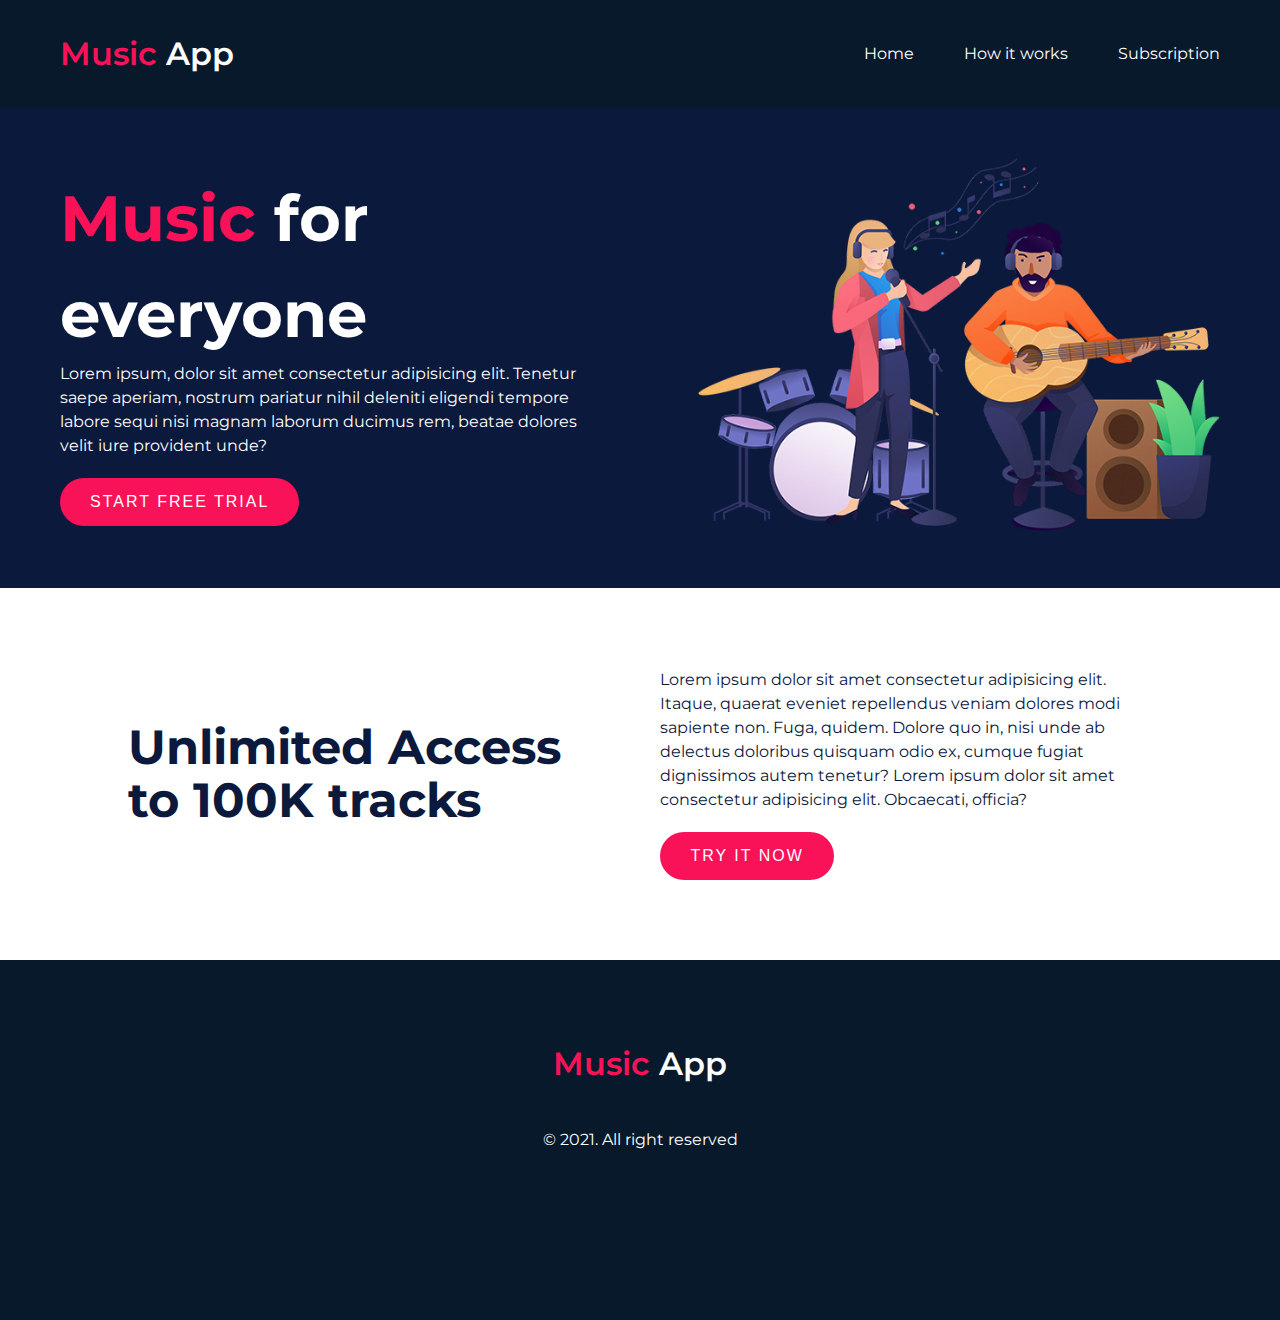
<file: musicapp/index.html>
<!DOCTYPE html>
<html lang="en">
<head>
    <meta charset="UTF-8">
    <meta http-equiv="X-UA-Compatible" content="IE=edge">
    <meta name="viewport" content="width=device-width, initial-scale=1.0">
    <link rel="stylesheet" href="css/style.css">
    <link rel="preconnect" href="https://fonts.gstatic.com">
    <link href="https://fonts.googleapis.com/css2?family=Montserrat:wght@100;200;300;400;500;600;700&display=swap" rel="stylesheet"> 
    <link rel="stylesheet" href="https://use.fontawesome.com/releases/v5.15.2/css/all.css" integrity="sha384-vSIIfh2YWi9wW0r9iZe7RJPrKwp6bG+s9QZMoITbCckVJqGCCRhc+ccxNcdpHuYu" crossorigin="anonymous">
    <title>Music app</title>
</head>
<body>

    <!--nav_bar-->

    <nav>
        <a href="index.html" class="logo"><span>
            Music</span> App</a>

            <ul>
                <li><a href="index.html">Home</a></li>
                <li><a href="how it works.html">How it works</a></li>
                <li><a href="subscription.html">Subscription</a></li>
            </ul>
    </nav>

    <!--header-->

    <header>
        <div>
            <h1><span>Music</span> for everyone</h1>
            <p>Lorem ipsum, dolor sit amet consectetur adipisicing elit. Tenetur saepe aperiam, nostrum pariatur nihil deleniti eligendi tempore labore sequi nisi magnam laborum ducimus rem, beatae dolores velit iure provident unde?</p>
            <button>Start free trial</button>
        </div>
        <div>
            <img src="img/header.png" alt="">
        </div>
    </header>

    <!--section unlimited-->
    
    <section class="unlimited cont">
        <article>
            <h2>Unlimited Access to 100K tracks</h2>
        </article>
        <article>
            <p>Lorem ipsum dolor sit amet consectetur adipisicing elit. Itaque, quaerat eveniet repellendus veniam dolores modi sapiente non. Fuga, quidem. Dolore quo in, nisi unde ab delectus doloribus quisquam odio ex, cumque fugiat dignissimos autem tenetur? Lorem ipsum dolor sit amet consectetur adipisicing elit. Obcaecati, officia?</p>
            <button>Try it now</button>
        </article>
    </section>

    <!--footer-->
    
    <footer>
        <a href="index.html" class="logo"><span>
            Music</span> App</a>
            <p>&copy; 2021. All right reserved</p>
            <div class="icons">
                <a href=""><i class="fab fa-facebook-square"></i></a>
                <a href=""><i class="fab fa-instagram"></i></a>
                <a href=""><i class="fab fa-soundcloud"></i></a>
                <a href=""><i class="fab fa-youtube"></i></a>
            </div>
    </footer>

</body>
</html>
</file>
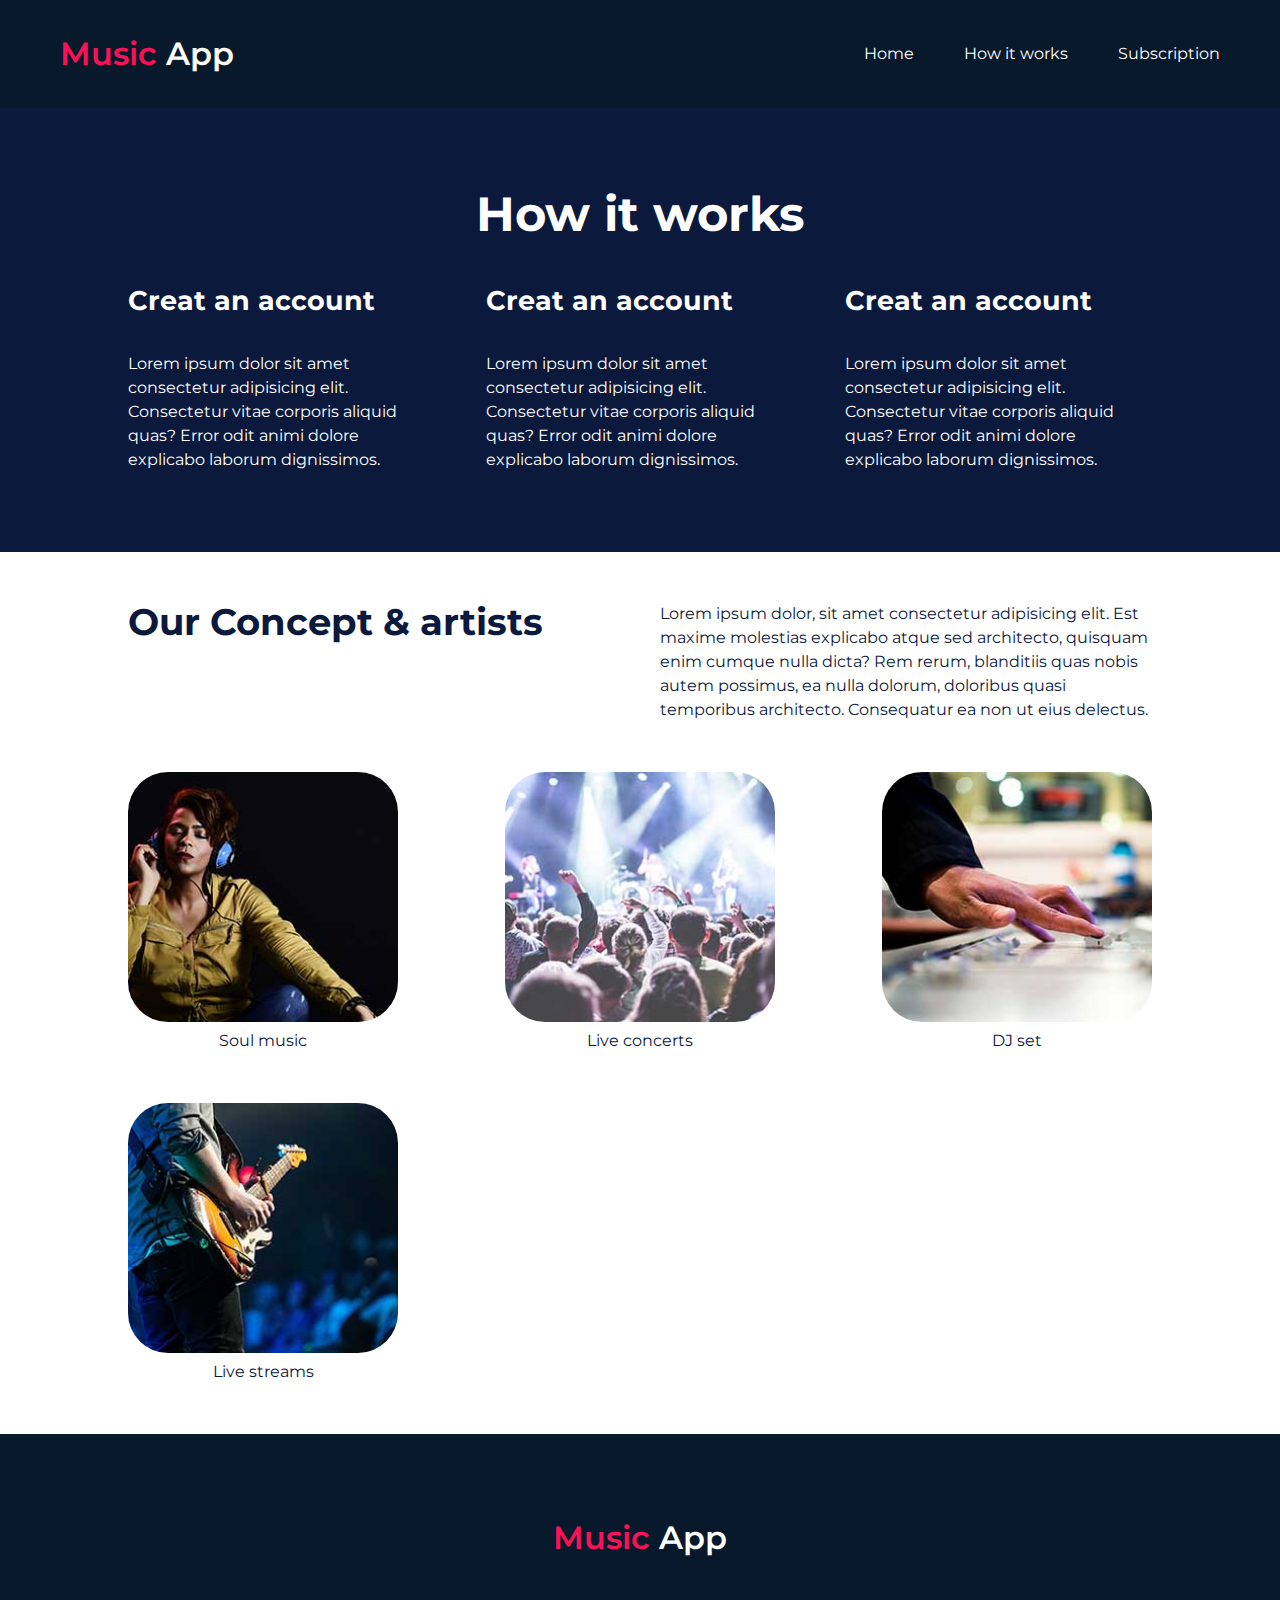
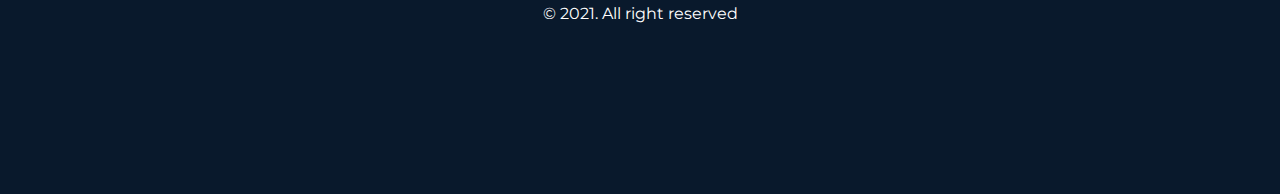
<file: musicapp/how it works.html>
<!DOCTYPE html>
<html lang="en">
<head>
    <meta charset="UTF-8">
    <meta http-equiv="X-UA-Compatible" content="IE=edge">
    <meta name="viewport" content="width=device-width, initial-scale=1.0">
    <link rel="stylesheet" href="css/how.css">
    <link rel="preconnect" href="https://fonts.gstatic.com">
    <link href="https://fonts.googleapis.com/css2?family=Montserrat:wght@100;200;300;400;500;600;700&display=swap" rel="stylesheet"> 
    <link rel="stylesheet" href="https://use.fontawesome.com/releases/v5.15.2/css/all.css" integrity="sha384-vSIIfh2YWi9wW0r9iZe7RJPrKwp6bG+s9QZMoITbCckVJqGCCRhc+ccxNcdpHuYu" crossorigin="anonymous">
    <title>Music app</title>
</head>
<body>

    <!--nav_bar-->

    <nav>
        <a href="index.html" class="logo"><span>
            Music</span> App</a>

            <ul>
                <li><a href="index.html">Home</a></li>
                <li><a href="how it works.html">How it works</a></li>
                <li><a href="subscription.html">Subscription</a></li>
            </ul>
    </nav>

    <!--how header-->

    <section class="how">
        <h2 class="cont">How it works</h2>
        <article class="conteiner cont">
            <div>
                <i class="fas fa-user-circle"></i>
                <h3>Creat an account</h3>
                <p>Lorem ipsum dolor sit amet consectetur adipisicing elit. Consectetur vitae corporis aliquid quas? Error odit animi dolore explicabo laborum dignissimos.</p>
            </div>
            <div>
                <i class="fas fa-drum"></i>
                <h3>Creat an account</h3>
                <p>Lorem ipsum dolor sit amet consectetur adipisicing elit. Consectetur vitae corporis aliquid quas? Error odit animi dolore explicabo laborum dignissimos.</p>
            </div>
            <div>
                <i class="fas fa-cloud-download-alt"></i>
                <h3>Creat an account</h3>
                <p>Lorem ipsum dolor sit amet consectetur adipisicing elit. Consectetur vitae corporis aliquid quas? Error odit animi dolore explicabo laborum dignissimos.</p>
            </div>
            
        </article>
    </section>

    <!--section Our concept-->

    <section class="concept">
        <article class="text cont">
            <div>
                <h2>Our Concept & artists</h2>
            </div>
            <div>
                <p>Lorem ipsum dolor, sit amet consectetur adipisicing elit. Est maxime molestias explicabo atque sed architecto, quisquam enim cumque nulla dicta? Rem rerum, blanditiis quas nobis autem possimus, ea nulla dolorum, doloribus quasi temporibus architecto. Consequatur ea non ut eius delectus.</p>
            </div>
        </article>
        <article class="img cont">
            <div>
                <img src="img/artists1.jpg" alt="">
                <p>Soul music</p>
            </div>
            <div>
                <img src="img/artists2.jpg" alt="">
                <p>Live concerts</p>
            </div>
            <div>
                <img src="img/artists3.jpg" alt="">
                <p>DJ set</p>
            </div>
            <div>
                <img src="img/artists4.jpg" alt="">
                <p>Live streams</p>
            </div>
        </article>
    </section>

    <!--footer-->
    
    <footer>
        <a href="index.html" class="logo"><span>
            Music</span> App</a>
            <p>&copy; 2021. All right reserved</p>
            <div class="icons">
                <a href=""><i class="fab fa-facebook-square"></i></a>
                <a href=""><i class="fab fa-instagram"></i></a>
                <a href=""><i class="fab fa-soundcloud"></i></a>
                <a href=""><i class="fab fa-youtube"></i></a>
            </div>
    </footer>

</body>
</html>
</file>
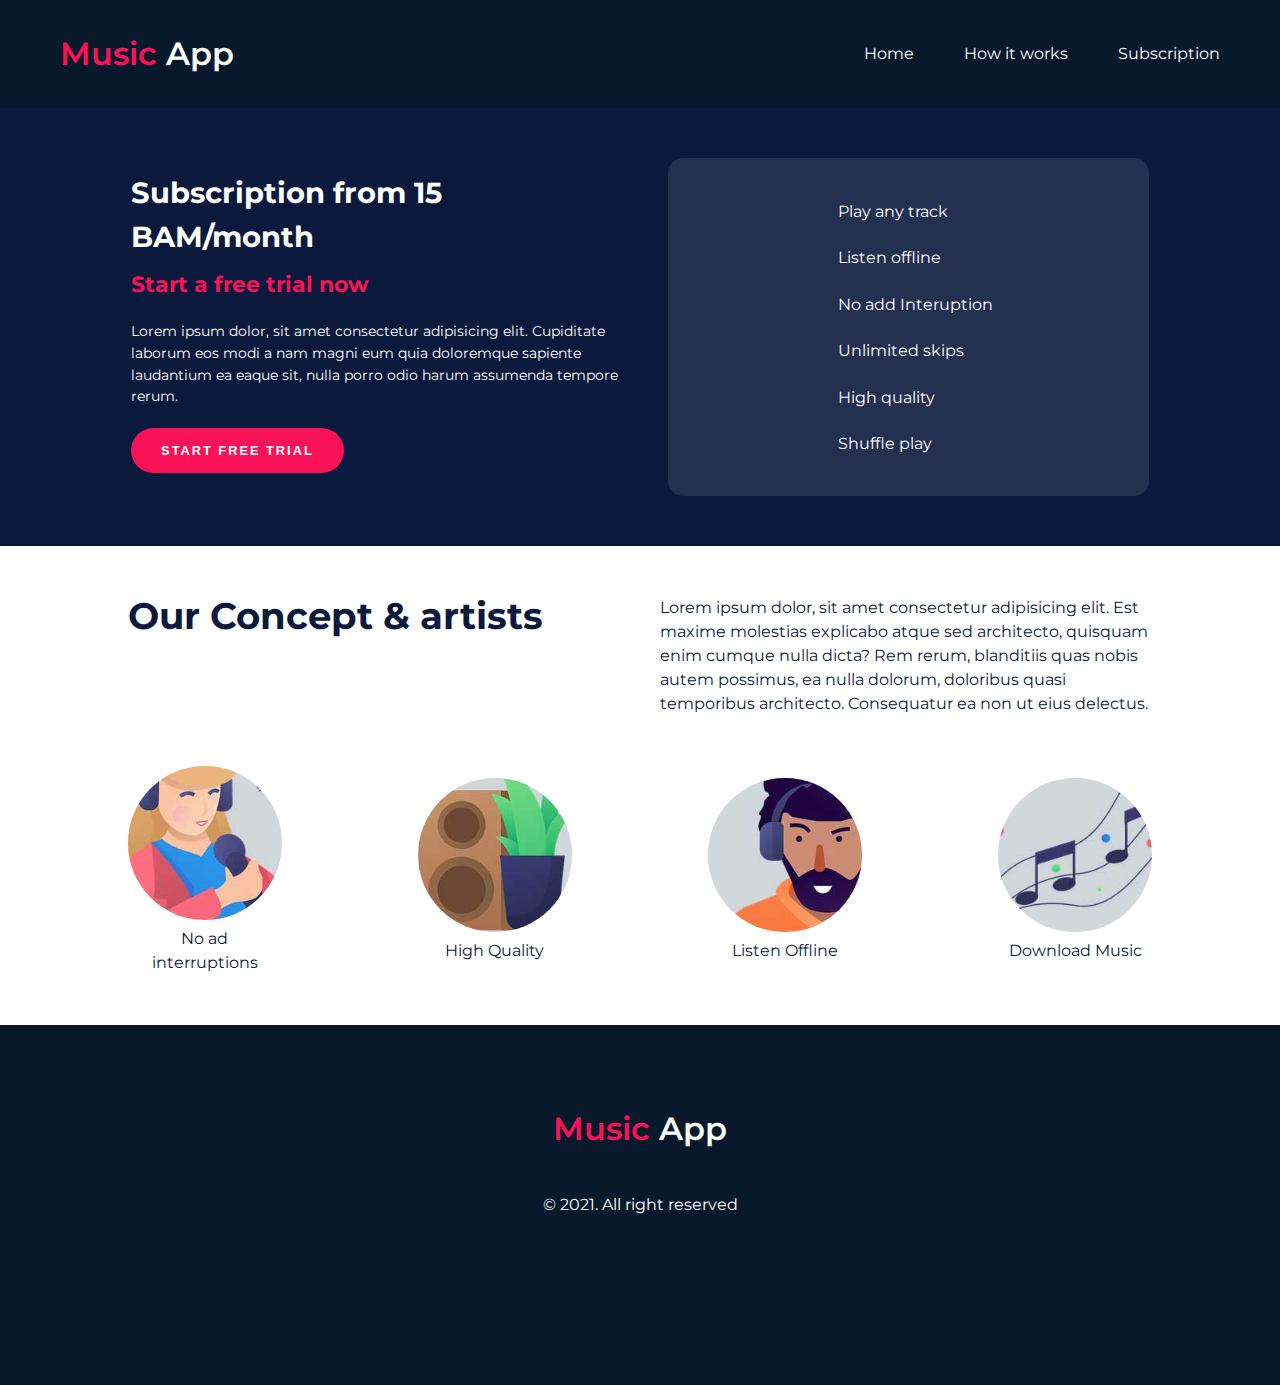
<file: musicapp/subscription.html>
<!DOCTYPE html>
<html lang="en">
<head>
    <meta charset="UTF-8">
    <meta http-equiv="X-UA-Compatible" content="IE=edge">
    <meta name="viewport" content="width=device-width, initial-scale=1.0">
    <link rel="stylesheet" href="css/subscription.css">
    <link rel="preconnect" href="https://fonts.gstatic.com">
    <link href="https://fonts.googleapis.com/css2?family=Montserrat:wght@100;200;300;400;500;600;700&display=swap" rel="stylesheet"> 
    <link rel="stylesheet" href="https://use.fontawesome.com/releases/v5.15.2/css/all.css" integrity="sha384-vSIIfh2YWi9wW0r9iZe7RJPrKwp6bG+s9QZMoITbCckVJqGCCRhc+ccxNcdpHuYu" crossorigin="anonymous">
    <title>Music app</title>
</head>
<body>

    <!--nav_bar-->

    <nav>
        <a href="index.html" class="logo"><span>
            Music</span> App</a>

            <ul>
                <li><a href="index.html">Home</a></li>
                <li><a href="how it works.html">How it works</a></li>
                <li><a href="subscription.html">Subscription</a></li>
            </ul>
    </nav>

    <!--section price-->

    <section class="price">
        <div class="cont">
        <article>
            <h3>Subscription from 15 BAM/month</h3>
            <h5>Start a free trial now</h5>
            <p>Lorem ipsum dolor, sit amet consectetur adipisicing elit. Cupiditate laborum eos modi a nam magni eum quia doloremque sapiente laudantium ea eaque sit, nulla porro odio harum assumenda tempore rerum.</p>
            <button>Start free trial</button>
        </article>
        <article>
            <ul>
                <li><i class="fas fa-check-circle"></i>Play any track</li>
                <li><i class="fas fa-check-circle"></i>Listen offline</li>
                <li><i class="fas fa-check-circle"></i>No add Interuption</li>
                <li><i class="fas fa-check-circle"></i>Unlimited skips</li>
                <li><i class="fas fa-check-circle"></i>High quality</li>
                <li><i class="fas fa-check-circle"></i>Shuffle play</li>
            </ul>
        </article>
    </div>
    </section>

    <!--section Our concept-->

    <section class="concept">
        <article class="text cont">
            <div>
                <h2>Our Concept & artists</h2>
            </div>
            <div>
                <p>Lorem ipsum dolor, sit amet consectetur adipisicing elit. Est maxime molestias explicabo atque sed architecto, quisquam enim cumque nulla dicta? Rem rerum, blanditiis quas nobis autem possimus, ea nulla dolorum, doloribus quasi temporibus architecto. Consequatur ea non ut eius delectus.</p>
            </div>
        </article>
        <article class="img cont">
            <div>
                <img src="img/subscription1.jpg" alt="">
                <p>No ad interruptions</p>
            </div>
            <div>
                <img src="img/subscription2.jpg" alt="">
                <p>High Quality</p>
            </div>
            <div>
                <img src="img/subscription3.jpg" alt="">
                <p>Listen Offline</p>
            </div>
            <div>
                <img src="img/subscription4.jpg" alt="">
                <p>Download Music</p>
            </div>
        </article>
    </section>

    <!--footer-->
    
    <footer>
        <a href="index.html" class="logo"><span>
            Music</span> App</a>
            <p>&copy; 2021. All right reserved</p>
            <div class="icons">
                <a href=""><i class="fab fa-facebook-square"></i></a>
                <a href=""><i class="fab fa-instagram"></i></a>
                <a href=""><i class="fab fa-soundcloud"></i></a>
                <a href=""><i class="fab fa-youtube"></i></a>
            </div>
    </footer>

</body>
</html>
</file>
<file: musicapp/css/style.css>
/*************************
mixins
*************************/
/**************************
Basic
**************************/
* {
  margin: 0;
  padding: 0;
  -webkit-box-sizing: border-box;
          box-sizing: border-box;
}

body {
  font-family: "Montserrat", sans-serif;
  font-size: 16px;
  color: #0b193c;
  line-height: 1.5;
}

ul {
  list-style: none;
}

a {
  text-decoration: none;
  color: white;
}

a:hover {
  color: #f91257;
  -webkit-transition: 0.3s ease;
  transition: 0.3s ease;
}

h2 {
  font-size: 3rem;
  line-height: 1.1;
}

.logo {
  font-size: 2rem;
  font-weight: 600;
}

.logo span {
  color: #f91257;
}

.cont {
  width: 80%;
  margin: auto;
}

/**********************************
nav_bar
***********************************/
* {
  margin: 0;
  padding: 0;
  -webkit-box-sizing: border-box;
          box-sizing: border-box;
}

body {
  font-family: "Montserrat", sans-serif;
  font-size: 16px;
  color: #0b193c;
  line-height: 1.5;
}

ul {
  list-style: none;
}

a {
  text-decoration: none;
  color: white;
}

a:hover {
  color: #f91257;
  -webkit-transition: 0.3s ease;
  transition: 0.3s ease;
}

nav {
  background: #09192c;
  padding: 30px 60px;
  display: -webkit-box;
  display: -ms-flexbox;
  display: flex;
  -ms-flex-wrap: wrap;
      flex-wrap: wrap;
  -webkit-box-pack: justify;
      -ms-flex-pack: justify;
          justify-content: space-between;
  -webkit-box-align: center;
      -ms-flex-align: center;
          align-items: center;
  -webkit-box-orient: horizontal;
  -webkit-box-direction: normal;
      -ms-flex-direction: row;
          flex-direction: row;
}

@media (max-width: 767px) {
  nav {
    display: -webkit-box;
    display: -ms-flexbox;
    display: flex;
    -ms-flex-wrap: wrap;
        flex-wrap: wrap;
    -webkit-box-pack: center;
        -ms-flex-pack: center;
            justify-content: center;
    -webkit-box-align: center;
        -ms-flex-align: center;
            align-items: center;
    -webkit-box-orient: vertical;
    -webkit-box-direction: normal;
        -ms-flex-direction: column;
            flex-direction: column;
  }
}

@media (max-width: 767px) {
  nav h1 {
    text-align: center;
  }
}

nav ul {
  display: -webkit-box;
  display: -ms-flexbox;
  display: flex;
  -ms-flex-wrap: wrap;
      flex-wrap: wrap;
  -webkit-box-pack: end;
      -ms-flex-pack: end;
          justify-content: flex-end;
  -webkit-box-align: center;
      -ms-flex-align: center;
          align-items: center;
  -webkit-box-orient: horizontal;
  -webkit-box-direction: normal;
      -ms-flex-direction: row;
          flex-direction: row;
}

@media (max-width: 767px) {
  nav ul {
    margin-top: 15px;
    display: -webkit-box;
    display: -ms-flexbox;
    display: flex;
    -ms-flex-wrap: wrap;
        flex-wrap: wrap;
    -webkit-box-pack: end;
        -ms-flex-pack: end;
            justify-content: flex-end;
    -webkit-box-align: center;
        -ms-flex-align: center;
            align-items: center;
    -webkit-box-orient: vertical;
    -webkit-box-direction: normal;
        -ms-flex-direction: column;
            flex-direction: column;
  }
}

nav ul li {
  margin-left: 50px;
}

@media (max-width: 767px) {
  nav ul li {
    margin-left: 0;
  }
}

/**********************************
header
***********************************/
header {
  background-color: #0b193c;
  color: white;
  padding: 0 60px;
  display: -webkit-box;
  display: -ms-flexbox;
  display: flex;
  -ms-flex-wrap: wrap;
      flex-wrap: wrap;
  -webkit-box-pack: justify;
      -ms-flex-pack: justify;
          justify-content: space-between;
  -webkit-box-align: center;
      -ms-flex-align: center;
          align-items: center;
  -webkit-box-orient: horizontal;
  -webkit-box-direction: normal;
      -ms-flex-direction: row;
          flex-direction: row;
}

@media (max-width: 767px) {
  header {
    padding: 30px 30px;
    text-align: center;
  }
}

header div {
  -webkit-box-flex: 0;
      -ms-flex: 0 0 45%;
          flex: 0 0 45%;
}

@media (max-width: 767px) {
  header div {
    -webkit-box-flex: 0;
        -ms-flex: 0 0 100%;
            flex: 0 0 100%;
  }
}

header div img {
  width: 100%;
  padding: 50px 0;
}

header div h1 {
  font-size: 4rem;
}

header div h1 span {
  color: #f91257;
}

header div button {
  padding: 15px 30px;
  font-size: 1rem;
  color: white;
  background: #f91257;
  border: none;
  border-radius: 40px;
  cursor: pointer;
  text-transform: uppercase;
  margin-top: 20px;
  letter-spacing: 2px;
}

header div button:hover {
  background: #383c6e;
  -webkit-transition: 0.3s ease;
  transition: 0.3s ease;
  color: #f91257;
}

/*****************************
section unlimited
****************************/
.unlimited {
  padding: 80px 0;
  display: -webkit-box;
  display: -ms-flexbox;
  display: flex;
  -ms-flex-wrap: wrap;
      flex-wrap: wrap;
  -webkit-box-pack: justify;
      -ms-flex-pack: justify;
          justify-content: space-between;
  -webkit-box-align: center;
      -ms-flex-align: center;
          align-items: center;
  -webkit-box-orient: horizontal;
  -webkit-box-direction: normal;
      -ms-flex-direction: row;
          flex-direction: row;
}

@media (max-width: 727px) {
  .unlimited {
    padding: 15px 0;
  }
}

.unlimited article {
  -webkit-box-flex: 0;
      -ms-flex: 0 0 48%;
          flex: 0 0 48%;
}

@media (max-width: 767px) {
  .unlimited article {
    -webkit-box-flex: 0;
        -ms-flex: 0 0 100%;
            flex: 0 0 100%;
    text-align: center;
  }
}

.unlimited article button {
  padding: 15px 30px;
  font-size: 1rem;
  color: white;
  background: #f91257;
  border: none;
  border-radius: 40px;
  cursor: pointer;
  text-transform: uppercase;
  margin-top: 20px;
  letter-spacing: 2px;
}

.unlimited article button:hover {
  background: #383c6e;
  -webkit-transition: 0.3s ease;
  transition: 0.3s ease;
  color: #f91257;
}

/*****************************
footer
****************************/
footer {
  background: #09192c;
  color: white;
  padding: 80px 0;
  display: -webkit-box;
  display: -ms-flexbox;
  display: flex;
  -ms-flex-wrap: wrap;
      flex-wrap: wrap;
  -webkit-box-pack: center;
      -ms-flex-pack: center;
          justify-content: center;
  -webkit-box-align: center;
      -ms-flex-align: center;
          align-items: center;
  -webkit-box-orient: vertical;
  -webkit-box-direction: normal;
      -ms-flex-direction: column;
          flex-direction: column;
}

@media (max-width: 767px) {
  footer {
    padding: 15px;
  }
}

footer a {
  margin: 0 20px;
  font-size: 1.2rem;
}

footer p {
  margin: 40px 0;
}

@media (max-width: 767px) {
  footer p {
    margin: 10px 0;
  }
}

footer i {
  font-size: 2rem;
}

@media (max-width: 767px) {
  footer i {
    font-size: 1.5rem;
  }
}
/*# sourceMappingURL=style.css.map */
</file>
<file: musicapp/css/how.css>
/*************************
mixins
*************************/
/**************************
Basic
**************************/
* {
  margin: 0;
  padding: 0;
  -webkit-box-sizing: border-box;
          box-sizing: border-box;
}

body {
  font-family: "Montserrat", sans-serif;
  font-size: 16px;
  color: #0b193c;
  line-height: 1.5;
}

ul {
  list-style: none;
}

a {
  text-decoration: none;
  color: white;
}

a:hover {
  color: #f91257;
  -webkit-transition: 0.3s ease;
  transition: 0.3s ease;
}

h2 {
  font-size: 3rem;
  line-height: 1.1;
}

.logo {
  font-size: 2rem;
  font-weight: 600;
}

.logo span {
  color: #f91257;
}

.cont {
  width: 80%;
  margin: auto;
}

/**********************************
nav_bar
***********************************/
* {
  margin: 0;
  padding: 0;
  -webkit-box-sizing: border-box;
          box-sizing: border-box;
}

body {
  font-family: "Montserrat", sans-serif;
  font-size: 16px;
  color: #0b193c;
  line-height: 1.5;
}

ul {
  list-style: none;
}

a {
  text-decoration: none;
  color: white;
}

a:hover {
  color: #f91257;
  -webkit-transition: 0.3s ease;
  transition: 0.3s ease;
}

nav {
  background: #09192c;
  padding: 30px 60px;
  display: -webkit-box;
  display: -ms-flexbox;
  display: flex;
  -ms-flex-wrap: wrap;
      flex-wrap: wrap;
  -webkit-box-pack: justify;
      -ms-flex-pack: justify;
          justify-content: space-between;
  -webkit-box-align: center;
      -ms-flex-align: center;
          align-items: center;
  -webkit-box-orient: horizontal;
  -webkit-box-direction: normal;
      -ms-flex-direction: row;
          flex-direction: row;
}

@media (max-width: 767px) {
  nav {
    display: -webkit-box;
    display: -ms-flexbox;
    display: flex;
    -ms-flex-wrap: wrap;
        flex-wrap: wrap;
    -webkit-box-pack: center;
        -ms-flex-pack: center;
            justify-content: center;
    -webkit-box-align: center;
        -ms-flex-align: center;
            align-items: center;
    -webkit-box-orient: vertical;
    -webkit-box-direction: normal;
        -ms-flex-direction: column;
            flex-direction: column;
  }
}

@media (max-width: 767px) {
  nav h1 {
    text-align: center;
  }
}

nav ul {
  display: -webkit-box;
  display: -ms-flexbox;
  display: flex;
  -ms-flex-wrap: wrap;
      flex-wrap: wrap;
  -webkit-box-pack: end;
      -ms-flex-pack: end;
          justify-content: flex-end;
  -webkit-box-align: center;
      -ms-flex-align: center;
          align-items: center;
  -webkit-box-orient: horizontal;
  -webkit-box-direction: normal;
      -ms-flex-direction: row;
          flex-direction: row;
}

@media (max-width: 767px) {
  nav ul {
    margin-top: 15px;
    display: -webkit-box;
    display: -ms-flexbox;
    display: flex;
    -ms-flex-wrap: wrap;
        flex-wrap: wrap;
    -webkit-box-pack: end;
        -ms-flex-pack: end;
            justify-content: flex-end;
    -webkit-box-align: center;
        -ms-flex-align: center;
            align-items: center;
    -webkit-box-orient: vertical;
    -webkit-box-direction: normal;
        -ms-flex-direction: column;
            flex-direction: column;
  }
}

nav ul li {
  margin-left: 50px;
}

@media (max-width: 767px) {
  nav ul li {
    margin-left: 0;
  }
}

/**********************************
header
***********************************/
.how {
  padding: 80px 0;
  background-color: #0b193c;
  color: white;
}

.how h2 {
  text-align: center;
  margin-bottom: 40px;
}

.how .conteiner {
  display: -webkit-box;
  display: -ms-flexbox;
  display: flex;
  -ms-flex-wrap: wrap;
      flex-wrap: wrap;
  -webkit-box-pack: justify;
      -ms-flex-pack: justify;
          justify-content: space-between;
  -webkit-box-align: center;
      -ms-flex-align: center;
          align-items: center;
  -webkit-box-orient: horizontal;
  -webkit-box-direction: normal;
      -ms-flex-direction: row;
          flex-direction: row;
}

.how .conteiner div {
  -webkit-box-flex: 0;
      -ms-flex: 0 0 30%;
          flex: 0 0 30%;
}

@media (max-width: 767px) {
  .how .conteiner div {
    -webkit-box-flex: 0;
        -ms-flex: 0 0 100%;
            flex: 0 0 100%;
    text-align: center;
  }
}

.how .conteiner div i {
  color: #f91257;
  font-size: 4rem;
  margin: 30px 0;
}

.how .conteiner div h3 {
  margin-bottom: 30px;
  font-size: 1.7rem;
}

/*****************************
concept section
****************************/
.concept .text {
  display: -webkit-box;
  display: -ms-flexbox;
  display: flex;
  -ms-flex-wrap: wrap;
      flex-wrap: wrap;
  -webkit-box-pack: justify;
      -ms-flex-pack: justify;
          justify-content: space-between;
  -webkit-box-align: start;
      -ms-flex-align: start;
          align-items: flex-start;
  -webkit-box-orient: horizontal;
  -webkit-box-direction: normal;
      -ms-flex-direction: row;
          flex-direction: row;
}

.concept .text div {
  -webkit-box-flex: 0;
      -ms-flex: 0 0 48%;
          flex: 0 0 48%;
  padding: 50px 0;
}

@media (max-width: 767px) {
  .concept .text div {
    -webkit-box-flex: 0;
        -ms-flex: 0 0 100%;
            flex: 0 0 100%;
    padding: 15px 0;
  }
}

.concept .text div h2 {
  font-size: 2.3rem;
}

.concept .img {
  display: -webkit-box;
  display: -ms-flexbox;
  display: flex;
  -ms-flex-wrap: wrap;
      flex-wrap: wrap;
  -webkit-box-pack: justify;
      -ms-flex-pack: justify;
          justify-content: space-between;
  -webkit-box-align: center;
      -ms-flex-align: center;
          align-items: center;
  -webkit-box-orient: horizontal;
  -webkit-box-direction: normal;
      -ms-flex-direction: row;
          flex-direction: row;
}

.concept .img div {
  -webkit-box-flex: 0;
      -ms-flex: 0 0 20%;
          flex: 0 0 20%;
  padding-bottom: 50px;
}

@media (max-width: 767px) {
  .concept .img div {
    -webkit-box-flex: 0;
        -ms-flex: 0 0 100%;
            flex: 0 0 100%;
    padding-bottom: 15px;
    text-align: center;
  }
}

.concept .img div img {
  border-radius: 40px;
  width: 270px;
  height: 250px;
}

@media (max-width: 727px) {
  .concept .img div img {
    width: 190px;
    height: 140px;
  }
}

.concept .img div p {
  text-align: center;
}

/*****************************
footer
****************************/
footer {
  background: #09192c;
  color: white;
  padding: 80px 0;
  display: -webkit-box;
  display: -ms-flexbox;
  display: flex;
  -ms-flex-wrap: wrap;
      flex-wrap: wrap;
  -webkit-box-pack: center;
      -ms-flex-pack: center;
          justify-content: center;
  -webkit-box-align: center;
      -ms-flex-align: center;
          align-items: center;
  -webkit-box-orient: vertical;
  -webkit-box-direction: normal;
      -ms-flex-direction: column;
          flex-direction: column;
}

@media (max-width: 767px) {
  footer {
    padding: 15px;
  }
}

footer a {
  margin: 0 20px;
  font-size: 1.2rem;
}

footer p {
  margin: 40px 0;
}

@media (max-width: 767px) {
  footer p {
    margin: 10px 0;
  }
}

footer i {
  font-size: 2rem;
}

@media (max-width: 767px) {
  footer i {
    font-size: 1.5rem;
  }
}
/*# sourceMappingURL=how.css.map */
</file>
<file: musicapp/css/subscription.css>
/*************************
mixins
*************************/
/**************************
Basic
**************************/
* {
  margin: 0;
  padding: 0;
  -webkit-box-sizing: border-box;
          box-sizing: border-box;
}

body {
  font-family: "Montserrat", sans-serif;
  font-size: 16px;
  color: #0b193c;
  line-height: 1.5;
}

ul {
  list-style: none;
}

a {
  text-decoration: none;
  color: white;
}

a:hover {
  color: #f91257;
  -webkit-transition: 0.3s ease;
  transition: 0.3s ease;
}

h2 {
  font-size: 3rem;
  line-height: 1.1;
}

.logo {
  font-size: 2rem;
  font-weight: 600;
}

.logo span {
  color: #f91257;
}

.cont {
  width: 80%;
  margin: auto;
}

/**********************************
nav_bar
***********************************/
* {
  margin: 0;
  padding: 0;
  -webkit-box-sizing: border-box;
          box-sizing: border-box;
}

body {
  font-family: "Montserrat", sans-serif;
  font-size: 16px;
  color: #0b193c;
  line-height: 1.5;
}

ul {
  list-style: none;
}

a {
  text-decoration: none;
  color: white;
}

a:hover {
  color: #f91257;
  -webkit-transition: 0.3s ease;
  transition: 0.3s ease;
}

nav {
  background: #09192c;
  padding: 30px 60px;
  display: -webkit-box;
  display: -ms-flexbox;
  display: flex;
  -ms-flex-wrap: wrap;
      flex-wrap: wrap;
  -webkit-box-pack: justify;
      -ms-flex-pack: justify;
          justify-content: space-between;
  -webkit-box-align: center;
      -ms-flex-align: center;
          align-items: center;
  -webkit-box-orient: horizontal;
  -webkit-box-direction: normal;
      -ms-flex-direction: row;
          flex-direction: row;
}

@media (max-width: 767px) {
  nav {
    display: -webkit-box;
    display: -ms-flexbox;
    display: flex;
    -ms-flex-wrap: wrap;
        flex-wrap: wrap;
    -webkit-box-pack: center;
        -ms-flex-pack: center;
            justify-content: center;
    -webkit-box-align: center;
        -ms-flex-align: center;
            align-items: center;
    -webkit-box-orient: vertical;
    -webkit-box-direction: normal;
        -ms-flex-direction: column;
            flex-direction: column;
  }
}

@media (max-width: 767px) {
  nav h1 {
    text-align: center;
  }
}

nav ul {
  display: -webkit-box;
  display: -ms-flexbox;
  display: flex;
  -ms-flex-wrap: wrap;
      flex-wrap: wrap;
  -webkit-box-pack: end;
      -ms-flex-pack: end;
          justify-content: flex-end;
  -webkit-box-align: center;
      -ms-flex-align: center;
          align-items: center;
  -webkit-box-orient: horizontal;
  -webkit-box-direction: normal;
      -ms-flex-direction: row;
          flex-direction: row;
}

@media (max-width: 767px) {
  nav ul {
    margin-top: 15px;
    display: -webkit-box;
    display: -ms-flexbox;
    display: flex;
    -ms-flex-wrap: wrap;
        flex-wrap: wrap;
    -webkit-box-pack: end;
        -ms-flex-pack: end;
            justify-content: flex-end;
    -webkit-box-align: center;
        -ms-flex-align: center;
            align-items: center;
    -webkit-box-orient: vertical;
    -webkit-box-direction: normal;
        -ms-flex-direction: column;
            flex-direction: column;
  }
}

nav ul li {
  margin-left: 50px;
}

@media (max-width: 767px) {
  nav ul li {
    margin-left: 0;
  }
}

/**********************************
price section
***********************************/
.price {
  background: #0b193c;
  color: white;
  padding: 50px 0;
}

.price .cont {
  display: -webkit-box;
  display: -ms-flexbox;
  display: flex;
  -ms-flex-wrap: wrap;
      flex-wrap: wrap;
  -webkit-box-pack: center;
      -ms-flex-pack: center;
          justify-content: center;
  -webkit-box-align: center;
      -ms-flex-align: center;
          align-items: center;
  -webkit-box-orient: horizontal;
  -webkit-box-direction: normal;
      -ms-flex-direction: row;
          flex-direction: row;
}

.price .cont article {
  -webkit-box-flex: 0;
      -ms-flex: 0 0 48%;
          flex: 0 0 48%;
}

@media (max-width: 767px) {
  .price .cont article {
    -webkit-box-flex: 0;
        -ms-flex: 0 0 100%;
            flex: 0 0 100%;
    text-align: center;
  }
}

.price .cont article h3 {
  text-align: left;
  font-size: 1.8rem;
}

.price .cont article h5 {
  text-align: left;
  font-size: 1.4rem;
  color: #f91257;
  padding: 10px 0;
}

.price .cont article p {
  text-align: left;
  padding: 10px 0;
  font-size: 0.9rem;
}

.price .cont article button {
  padding: 15px 30px;
  font-size: 1rem;
  color: white;
  background: #f91257;
  border: none;
  border-radius: 40px;
  cursor: pointer;
  text-transform: uppercase;
  margin-top: 20px;
  letter-spacing: 2px;
  font-size: .8rem;
  font-weight: 700;
  margin: 10px 0;
}

.price .cont article button:hover {
  background: #383c6e;
  -webkit-transition: 0.3s ease;
  transition: 0.3s ease;
  color: #f91257;
}

.price .cont article:last-child {
  border-radius: 15px;
  background: rgba(255, 255, 255, 0.1);
  padding: 30px;
  text-align: left;
  -webkit-box-flex: 0;
      -ms-flex: 0 0 47%;
          flex: 0 0 47%;
  margin-left: 45px;
  display: -webkit-box;
  display: -ms-flexbox;
  display: flex;
  -ms-flex-wrap: wrap;
      flex-wrap: wrap;
  -webkit-box-pack: center;
      -ms-flex-pack: center;
          justify-content: center;
  -webkit-box-align: center;
      -ms-flex-align: center;
          align-items: center;
  -webkit-box-orient: vertical;
  -webkit-box-direction: normal;
      -ms-flex-direction: column;
          flex-direction: column;
}

@media (max-width: 767px) {
  .price .cont article:last-child {
    -webkit-box-flex: 0;
        -ms-flex: 0 0 100%;
            flex: 0 0 100%;
    margin-left: 0;
    margin-top: 20px;
  }
}

.price .cont article:last-child ul li {
  padding: 10px;
}

.price .cont article:last-child ul li i {
  margin-right: 15px;
  color: #f91257;
  font-size: 1.1rem;
}

/*****************************
concept section
****************************/
.concept .text {
  display: -webkit-box;
  display: -ms-flexbox;
  display: flex;
  -ms-flex-wrap: wrap;
      flex-wrap: wrap;
  -webkit-box-pack: justify;
      -ms-flex-pack: justify;
          justify-content: space-between;
  -webkit-box-align: start;
      -ms-flex-align: start;
          align-items: flex-start;
  -webkit-box-orient: horizontal;
  -webkit-box-direction: normal;
      -ms-flex-direction: row;
          flex-direction: row;
}

.concept .text div {
  -webkit-box-flex: 0;
      -ms-flex: 0 0 48%;
          flex: 0 0 48%;
  padding: 50px 0;
}

@media (max-width: 767px) {
  .concept .text div {
    -webkit-box-flex: 0;
        -ms-flex: 0 0 100%;
            flex: 0 0 100%;
    padding: 15px 0;
  }
}

.concept .text div h2 {
  font-size: 2.3rem;
}

.concept .img {
  display: -webkit-box;
  display: -ms-flexbox;
  display: flex;
  -ms-flex-wrap: wrap;
      flex-wrap: wrap;
  -webkit-box-pack: justify;
      -ms-flex-pack: justify;
          justify-content: space-between;
  -webkit-box-align: center;
      -ms-flex-align: center;
          align-items: center;
  -webkit-box-orient: horizontal;
  -webkit-box-direction: normal;
      -ms-flex-direction: row;
          flex-direction: row;
}

.concept .img div {
  -webkit-box-flex: 0;
      -ms-flex: 0 0 15%;
          flex: 0 0 15%;
  padding-bottom: 50px;
}

@media (max-width: 767px) {
  .concept .img div {
    -webkit-box-flex: 0;
        -ms-flex: 0 0 45%;
            flex: 0 0 45%;
  }
}

.concept .img div img {
  border-radius: 50%;
  width: 100%;
}

.concept .img div p {
  text-align: center;
}

/*****************************
footer
****************************/
footer {
  background: #09192c;
  color: white;
  padding: 80px 0;
  display: -webkit-box;
  display: -ms-flexbox;
  display: flex;
  -ms-flex-wrap: wrap;
      flex-wrap: wrap;
  -webkit-box-pack: center;
      -ms-flex-pack: center;
          justify-content: center;
  -webkit-box-align: center;
      -ms-flex-align: center;
          align-items: center;
  -webkit-box-orient: vertical;
  -webkit-box-direction: normal;
      -ms-flex-direction: column;
          flex-direction: column;
}

@media (max-width: 767px) {
  footer {
    padding: 15px;
  }
}

footer a {
  margin: 0 20px;
  font-size: 1.2rem;
}

footer p {
  margin: 40px 0;
}

@media (max-width: 767px) {
  footer p {
    margin: 10px 0;
  }
}

footer i {
  font-size: 2rem;
}

@media (max-width: 767px) {
  footer i {
    font-size: 1.5rem;
  }
}
/*# sourceMappingURL=subscription.css.map */
</file>
